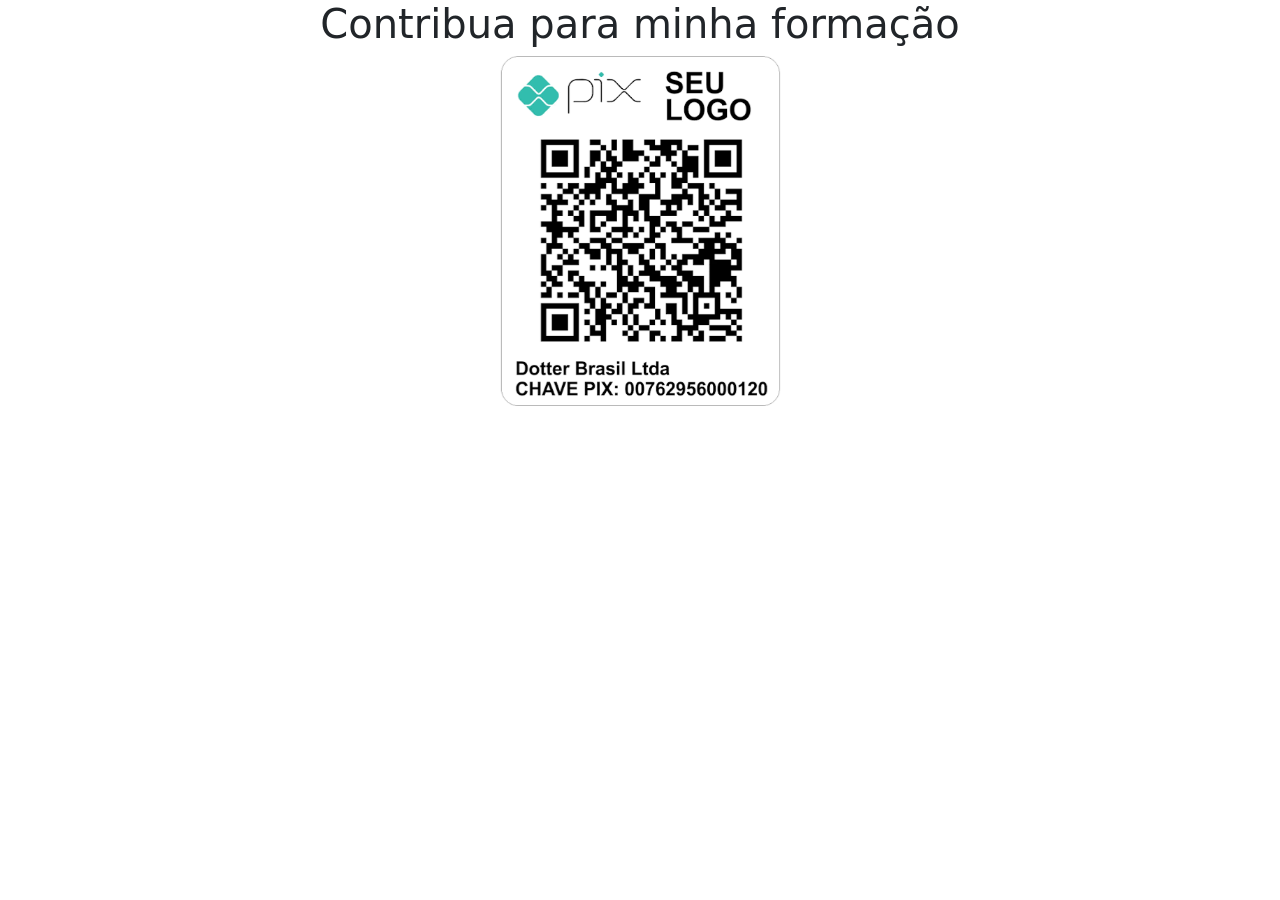
<file: aulas/SEMANA03/index.html>
<!doctype html>
<html lang="en">

<head>
    <meta charset="utf-8">
    <meta name="viewport" content="width=device-width, initial-scale=1">
    <title>Bootstrap demo</title>
    <link href="https://cdn.jsdelivr.net/npm/bootstrap@5.3.8/dist/css/bootstrap.min.css" rel="stylesheet"
        integrity="sha384-sRIl4kxILFvY47J16cr9ZwB07vP4J8+LH7qKQnuqkuIAvNWLzeN8tE5YBujZqJLB" crossorigin="anonymous">
    <link rel="stylesheet" href="css/style.css">
</head>

<body>
    
    <div class="container-sm">
        <h1>Contribua para minha formação</h1>


        <div id="carouselExample" class="carousel slide">
            <div class="carousel-inner">
                <div class="carousel-item active">
                    <img src="imagem/pix.png" class=" w-25" alt="...">
                </div>
                <div class="carousel-item">
                    <img src="imagem/pix.png" class=" w-25" alt="...">
                </div>
                <div class="carousel-item">
                    <img src="imagem/pix.png" class=" w-25" alt="...">
                </div>
            </div>
            <button class="carousel-control-prev" type="button" data-bs-target="#carouselExample" data-bs-slide="prev">
                <span class="carousel-control-prev-icon" aria-hidden="true"></span>
                <span class="visually-hidden">Previous</span>
            </button>
            <button class="carousel-control-next" type="button" data-bs-target="#carouselExample" data-bs-slide="next">
                <span class="carousel-control-next-icon" aria-hidden="true"></span>
                <span class="visually-hidden">Next</span>
            </button>
        </div>

    </div>









    <script src="https://cdn.jsdelivr.net/npm/bootstrap@5.3.8/dist/js/bootstrap.bundle.min.js"
        integrity="sha384-FKyoEForCGlyvwx9Hj09JcYn3nv7wiPVlz7YYwJrWVcXK/BmnVDxM+D2scQbITxI"
        crossorigin="anonymous"></script>
</body>

</html>
</file>
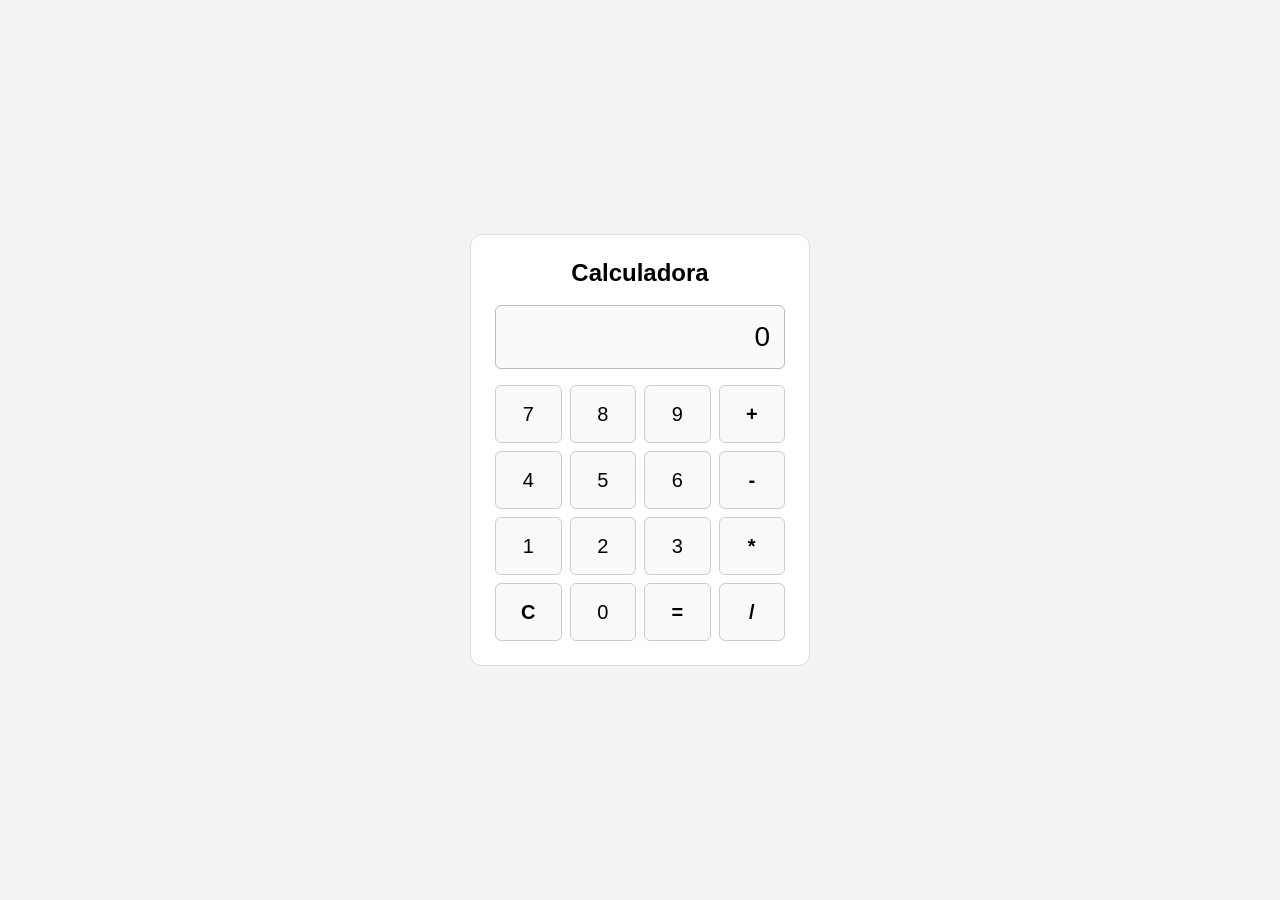
<file: aulas/SEMANA05/index.html>
<!DOCTYPE html>
<html lang="pt-br">
<head>
    <meta charset="UTF-8">
    <meta name="viewport" content="width=device-width, initial-scale=1.0">
    <title>Calculadora JavaScript</title>
    <link rel="stylesheet" href="style.css">
</head>
<body>

    <main class="calculadora">
        <h1>Calculadora</h1>

        <input
            type="text"
            id="display"
            class="display"
            value="0"
            readonly
        >

        <div class="teclado">
            <button id="btn7">7</button>
            <button id="btn8">8</button>
            <button id="btn9">9</button>
            <button id="btnSomar" class="operacao">+</button>

            <button id="btn4">4</button>
            <button id="btn5">5</button>
            <button id="btn6">6</button>
            <button id="btnSubtrair" class="operacao">-</button>

            <button id="btn1">1</button>
            <button id="btn2">2</button>
            <button id="btn3">3</button>
            <button id="btnMultiplicar" class="operacao">*</button>

            <button id="btnLimpar" class="limpar">C</button>
            <button id="btn0">0</button>
            <button id="btnIgual" class="igual">=</button>
            <button id="btnDividir" class="operacao">/</button>
        </div>
    </main>

    <script src="script.js"></script>
</body>
</html>
</file>
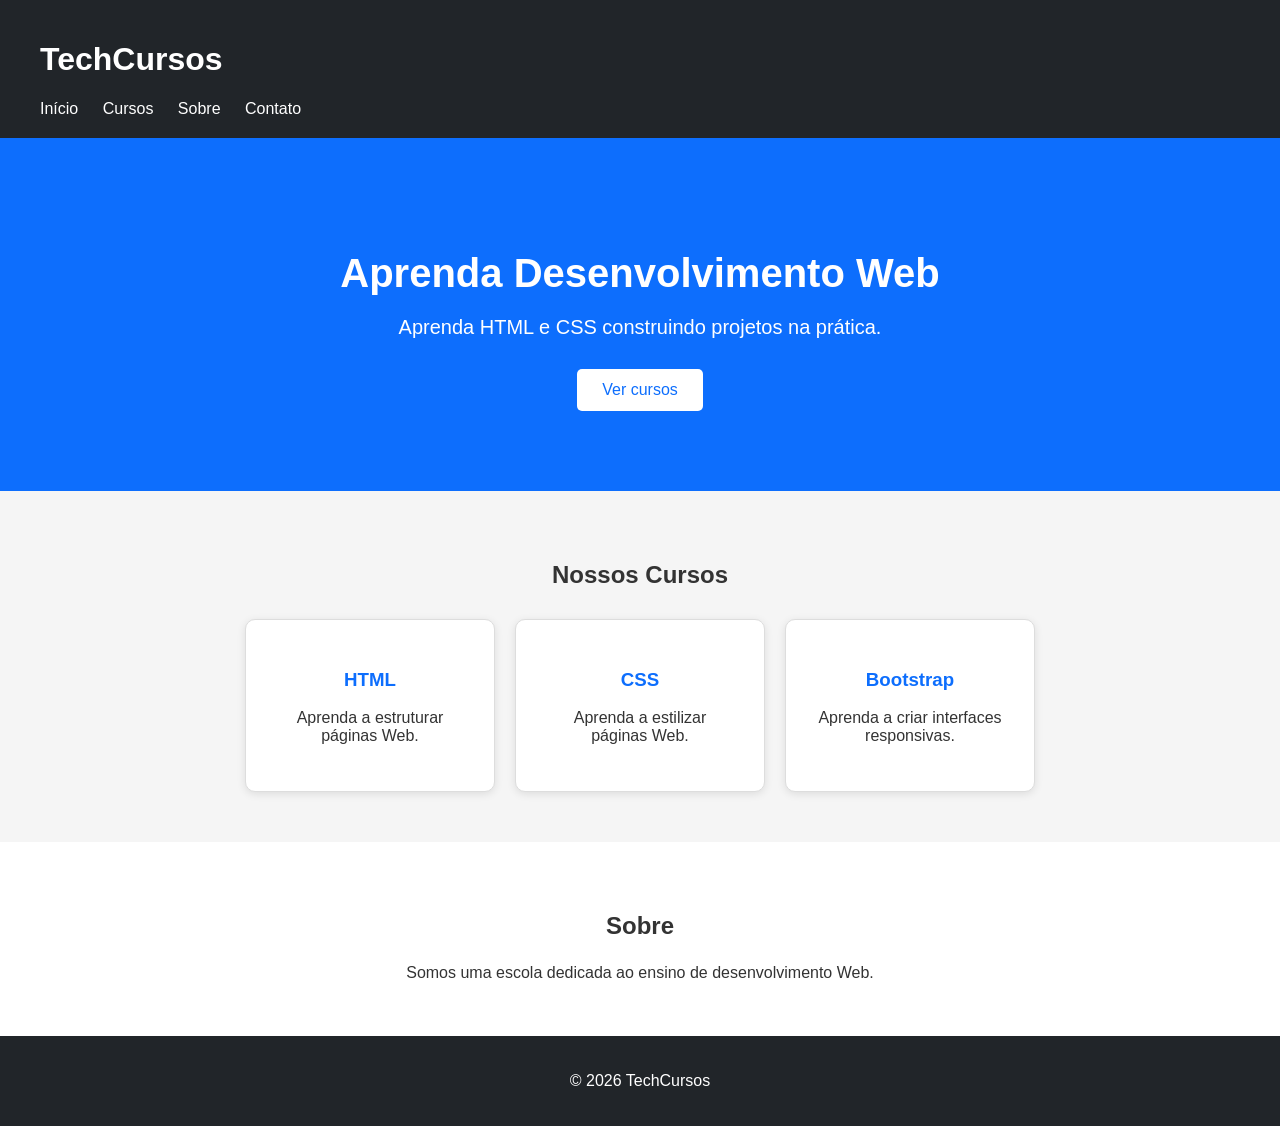
<file: aulas/SEMANA04/techcursos/index.html>
<!DOCTYPE html>
<html lang="pt-BR">

<head>
    <meta charset="UTF-8">
    <meta name="viewport" content="width=device-width, initial-scale=1.0">
    <title>TechCursos</title>
    <link rel="stylesheet" href="css/style.css">
</head>

<body>

    <header>
        <h1>TechCursos</h1>

        <nav>
            <a href="#inicio">Início</a>
            <a href="#cursos">Cursos</a>
            <a href="#sobre">Sobre</a>
            <a href="#contato">Contato</a>
        </nav>
    </header>

    <main>

        <section id="inicio" class="destaque">
            <h2>Aprenda Desenvolvimento Web</h2>

            <p>
                Aprenda HTML e CSS construindo projetos na prática.
            </p>

            <a href="#cursos">Ver cursos</a>
        </section>

        <section id="cursos">
            <h2>Nossos Cursos</h2>

            <div class="lista-cursos">

                <article>
                    <h3>HTML</h3>
                    <p>Aprenda a estruturar páginas Web.</p>
                </article>

                <article>
                    <h3>CSS</h3>
                    <p>Aprenda a estilizar páginas Web.</p>
                </article>

                <article>
                    <h3>Bootstrap</h3>
                    <p>Aprenda a criar interfaces responsivas.</p>
                </article>

            </div>
        </section>

        <section id="sobre">
            <h2>Sobre</h2>

            <p>
                Somos uma escola dedicada ao ensino de desenvolvimento Web.
            </p>
        </section>

    </main>

    <footer id="contato">
        <p>© 2026 TechCursos</p>
    </footer>

</body>
</html>
</file>
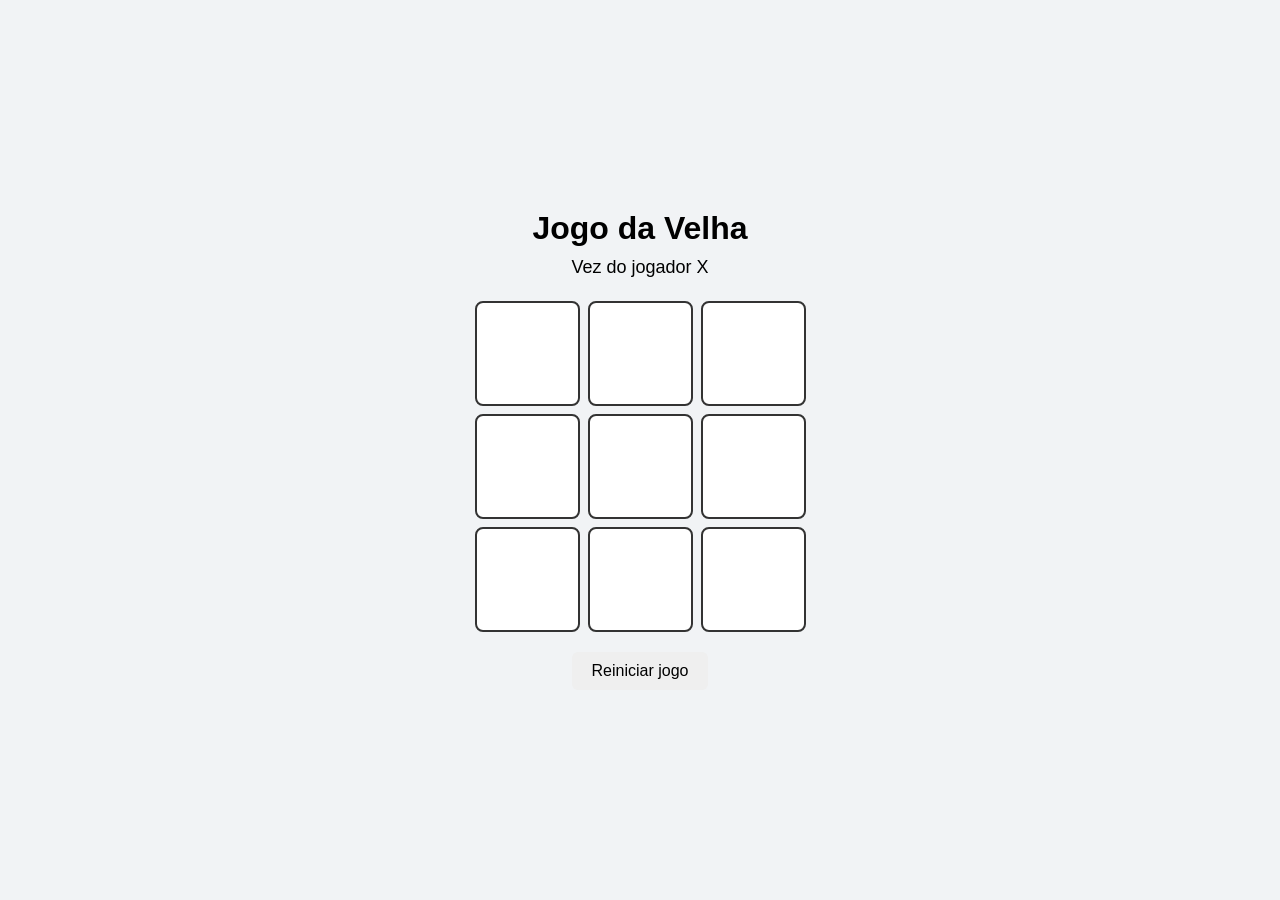
<file: aulas/SEMANA05/jogo_da_velha/index.html>
<!DOCTYPE html>
<html lang="pt-br">
<head>
<meta charset="UTF-8">
<meta name="viewport" content="width=device-width, initial-scale=1.0">
<title>Jogo da Velha</title>
<link rel="stylesheet" href="style.css">
</head>
<body>
<main class="jogo">
<h1>Jogo da Velha</h1>
<p id="mensagem">Vez do jogador X</p>
<div class="tabuleiro">
<button id="c0" class="celula"></button><button id="c1" class="celula"></button><button id="c2" class="celula"></button>
<button id="c3" class="celula"></button><button id="c4" class="celula"></button><button id="c5" class="celula"></button>
<button id="c6" class="celula"></button><button id="c7" class="celula"></button><button id="c8" class="celula"></button>
</div>
<button id="btnReiniciar" class="reiniciar">Reiniciar jogo</button>
</main>
<script src="script.js"></script>
</body>
</html>
</file>
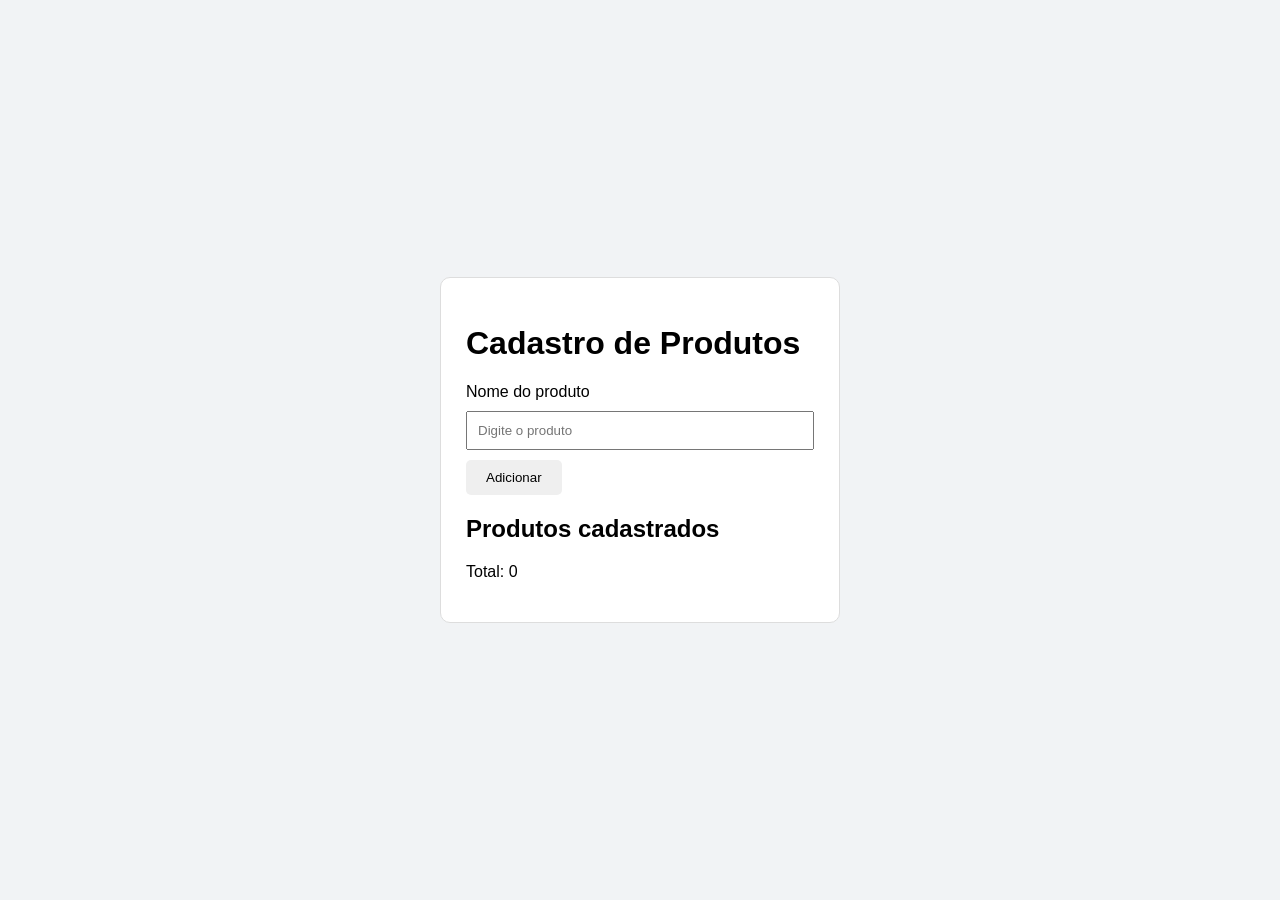
<file: aulas/SEMANA09/lista_produtos_js/index.html>
<!DOCTYPE html>
<html lang="pt-br">
<head>
  <meta charset="UTF-8">
  <meta name="viewport" content="width=device-width, initial-scale=1.0">
  <title>Cadastro de Produtos</title>
  <link rel="stylesheet" href="style.css">
</head>
<body>
  <main class="container">
    <h1>Cadastro de Produtos</h1>
    <label for="nomeProduto">Nome do produto</label>
    <input type="text" id="nomeProduto" placeholder="Digite o produto">
    <button id="btnAdicionar" type="button">Adicionar</button>
    <h2>Produtos cadastrados</h2>
    <ul id="listaProdutos"></ul>
    <p id="totalProdutos">Total: 0</p>
  </main>
  <script src="script.js"></script>
</body>
</html>
</file>
<file: aulas/SEMANA03/css/style.css>
body{
    text-align: center;

    align-items: center;
    justify-content: center;
}

.corpo{
    width: 80%;
    text-align: center;
    margin: 10px;
}
</file>
<file: aulas/SEMANA05/style.css>
* {
    box-sizing: border-box;
    margin: 0;
    padding: 0;
}

body {
    min-height: 100vh;
    display: flex;
    justify-content: center;
    align-items: center;
    font-family: Arial, sans-serif;
    background-color: #f1f3f5;
}

.calculadora {
    width: 340px;
    padding: 24px;
    background-color: white;
    border: 1px solid #ddd;
    border-radius: 12px;
}

.calculadora h1 {
    margin-bottom: 18px;
    text-align: center;
    font-size: 24px;
}

.display {
    width: 100%;
    height: 64px;
    margin-bottom: 16px;
    padding: 10px 14px;
    border: 1px solid #bbb;
    border-radius: 6px;
    text-align: right;
    font-size: 28px;
    background-color: #fafafa;
}

.teclado {
    display: grid;
    grid-template-columns: repeat(4, 1fr);
    gap: 8px;
}

button {
    min-height: 58px;
    border: 1px solid #ccc;
    border-radius: 6px;
    font-size: 20px;
    cursor: pointer;
    background-color: #f8f9fa;
}

button:hover {
    background-color: #e9ecef;
}

.operacao {
    font-weight: bold;
}

.igual {
    font-weight: bold;
}

.limpar {
    font-weight: bold;
}
</file>
<file: aulas/SEMANA04/techcursos/css/style.css>
* {
    box-sizing: border-box;
}

body {
    margin: 0;
    font-family: Arial, sans-serif;
    background-color: #f5f5f5;
    color: #333;
}


/* CABEÇALHO */

header {
    background-color: #212529;
    color: white;
    padding: 20px 40px;
}

nav {
    margin-top: 10px;
}

nav a {
    color: white;
    text-decoration: none;
    margin-right: 20px;
}

nav a:hover {
    color: #ffc107;
}


/* DESTAQUE */

.destaque {
    background-color: #0d6efd;
    color: white;
    text-align: center;
    padding: 80px 20px;
}

.destaque h2 {
    font-size: 40px;
    margin-bottom: 10px;
}

.destaque p {
    font-size: 20px;
    margin-bottom: 30px;
}

.destaque a {
    display: inline-block;
    background-color: white;
    color: #0d6efd;
    padding: 12px 25px;
    text-decoration: none;
    border-radius: 5px;
}


/* CURSOS */

#cursos {
    padding: 50px 20px;
    text-align: center;
}

.lista-cursos {
    display: flex;
    justify-content: center;
    gap: 20px;
    margin-top: 30px;
}

article {
    background-color: white;
    width: 250px;
    padding: 30px;
    border: 1px solid #ddd;
    border-radius: 10px;
    box-shadow: 0 2px 8px rgba(0, 0, 0, 0.1);
}

article h3 {
    color: #0d6efd;
}


/* SOBRE */

#sobre {
    background-color: white;
    padding: 50px 20px;
    text-align: center;
}

#sobre p {
    max-width: 600px;
    margin: auto;
    line-height: 1.6;
}


/* RODAPÉ */

footer {
    background-color: #212529;
    color: white;
    text-align: center;
    padding: 20px;
}


/* RESPONSIVIDADE */

@media (max-width: 768px) {

    header {
        padding: 20px;
        text-align: center;
    }

    nav a {
        display: inline-block;
        margin: 5px 8px;
    }

    .destaque h2 {
        font-size: 30px;
    }

    .lista-cursos {
        flex-direction: column;
        align-items: center;
    }

    article {
        width: 100%;
        max-width: 350px;
    }
}
</file>
<file: aulas/SEMANA05/jogo_da_velha/style.css>
* {
    margin: 0;
    padding: 0;
    box-sizing: border-box;
}

body {
    min-height: 100vh;
    display: flex;
    justify-content: center;
    align-items: center;
    font-family: Arial, sans-serif;
    background: #f1f3f5;
}

.jogo {
    text-align: center;
}

h1 {
    margin-bottom: 10px;
}

#mensagem {
    min-height: 24px;
    margin-bottom: 20px;
    font-size: 18px;
}

.tabuleiro {
    width: 330px;
    display: grid;
    grid-template-columns: repeat(3, 1fr);
    gap: 8px;
}

.celula {
    width: 105px;
    height: 105px;
    border: 2px solid #333;
    border-radius: 8px;
    background: white;
    font-size: 48px;
    font-weight: bold;
    cursor: pointer;
}

.celula:hover {
    background: #e9ecef;
}

.reiniciar {
    margin-top: 20px;
    padding: 10px 20px;
    border: none;
    border-radius: 6px;
    font-size: 16px;
    cursor: pointer;
}

.reiniciar:hover {
    background: #ddd;
}
</file>
<file: aulas/SEMANA09/lista_produtos_js/style.css>
* { box-sizing: border-box; }
body {
  margin: 0;
  min-height: 100vh;
  display: flex;
  justify-content: center;
  align-items: center;
  font-family: Arial, sans-serif;
  background-color: #f1f3f5;
}
.container {
  width: min(400px, calc(100% - 32px));
  padding: 25px;
  background-color: white;
  border-radius: 10px;
  border: 1px solid #ddd;
}
input { width: 100%; padding: 10px; margin-top: 10px; }
button { margin-top: 10px; padding: 10px 20px; border: none; border-radius: 5px; cursor: pointer; }
button:hover { background-color: #ddd; }
li { margin-bottom: 8px; }
</file>
